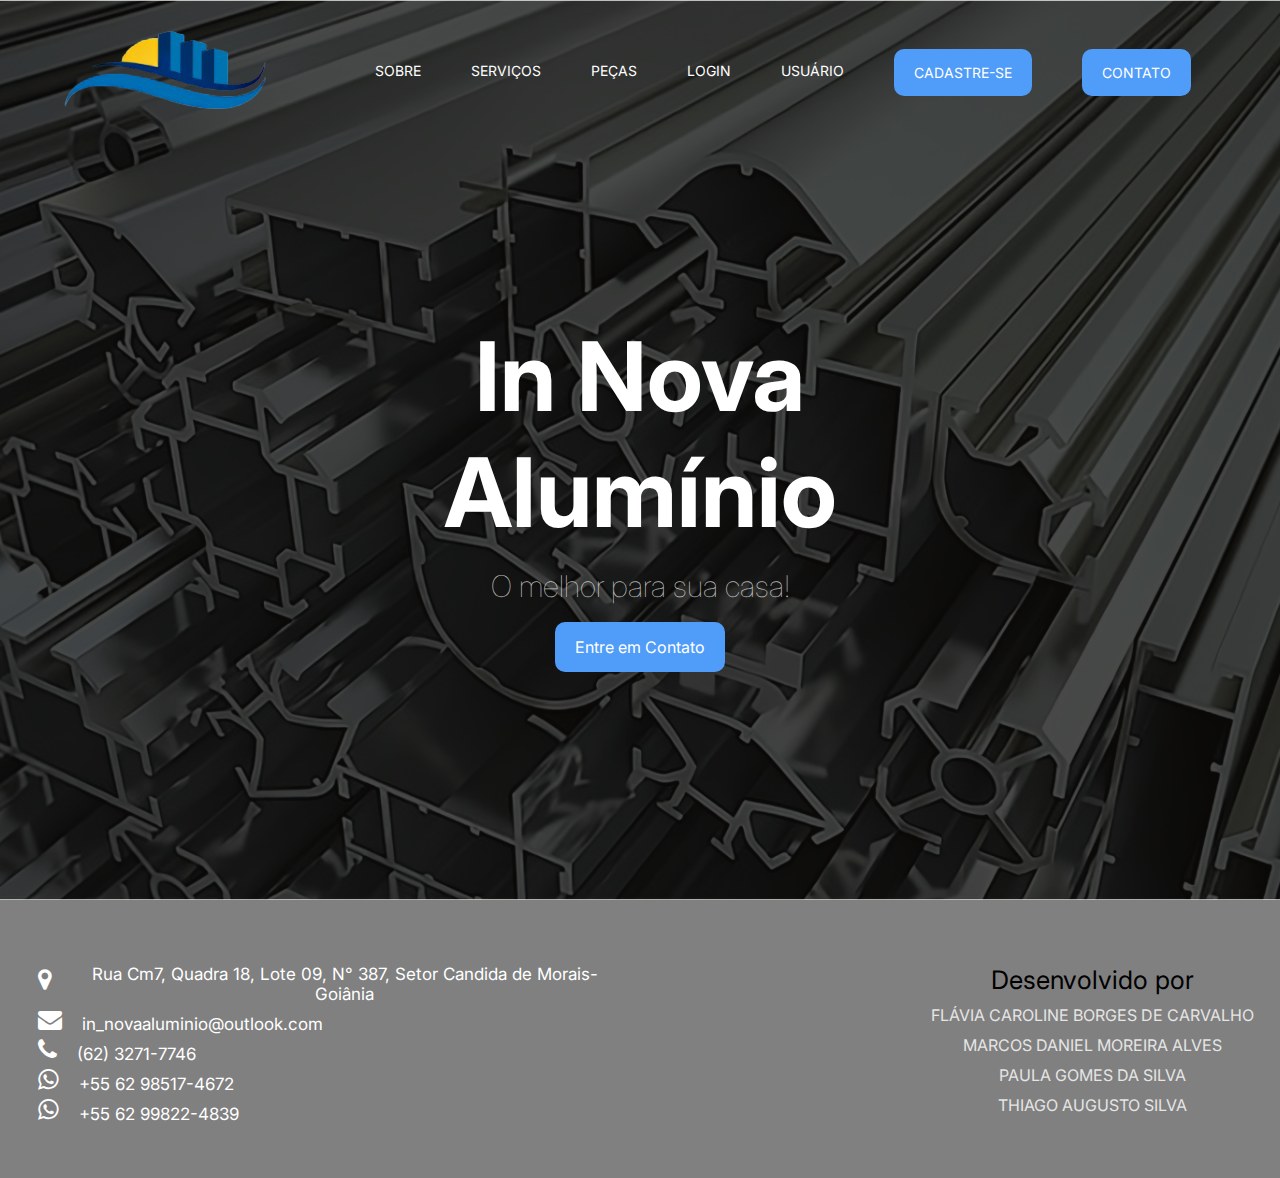
<file: index.html>
<!DOCTYPE html>
<html lang="pt-br">
<head>
    <meta charset="UTF-8">
    <meta name="viewport" content="width=device-width, initial-scale=1.0">
    <link rel="stylesheet" href="https://cdnjs.cloudflare.com/ajax/libs/font-awesome/4.7.0/css/font-awesome.css" integrity="sha512-5A8nwdMOWrSz20fDsjczgUidUBR8liPYU+WymTZP1lmY9G6Oc7HlZv156XqnsgNUzTyMefFTcsFH/tnJE/+xBg==" crossorigin="anonymous" referrerpolicy="no-referrer" />
    <link rel="stylesheet" href="css/style.css">
    <title>In Nova Alumínio</title>
</head>
<body>
    <header style="background-image: url('img/Cabeçalho\ Escuro.png')">
        <div class="container">
            <nav>
                <a href="index.html">
                  <img src="img/Logo sem fundo .png" alt="Logo">
                </a>
                <ul class="ul">
                  <a href="sobre.html">Sobre</a>
                  <a href="servicos.html">Serviços</a>
                  <a href="peças.html">Peças</a>
                  <a href="login.php">Login</a>
                  <a href="sistema.php">Usuário</a>
                  <a class="btn" href="cadastro.php">Cadastre-se</a>
                  <a class="btn" href="contato.php">Contato</a>
                  <div class="close-icon" onclick="closeMenu()">
                    <i class="fa fa-times-circle"></i>
                  </div>
                  </ul>
                <div class="menu-icon" onclick="openMenu()">
                    <i class="fa fa-bars"></i>
                </div>
            </nav>
            <section class="banner">
                <div class="banner-text">
                    <h1>In Nova Alumínio</h1>
                    <p>O melhor para sua casa!</p>
                    <a href="contato.php" class="btn animate-btn">Entre em Contato</a>
                </div>
            </section>
        </div>
    </header>
    <footer class="footer">
        <div class="left-side-footer">
            <div>
                <i class="fa fa-map-marker"></i>
                <p>Rua Cm7, Quadra 18, Lote 09, N° 387, Setor Candida de Morais- Goiânia</p>
            </div>
            <div>
                <i class="fa fa-envelope"></i>
                <p>in_novaaluminio@outlook.com</p>
            </div>
            <div>
                <i class="fa fa-phone"></i>
                <p>(62) 3271-7746</p>
            </div>
            <div>
                <i class="fa fa-whatsapp"></i>
                <p>+55 62 98517-4672</p>
            </div>
            <div>
                <i class="fa fa-whatsapp"></i>
                <p>+55 62 99822-4839</p>
            </div>
        </div>
        <div>
            <p class="Desenvolvido">Desenvolvido por</p>
            <p>FLÁVIA CAROLINE BORGES DE CARVALHO</p>
            <p>MARCOS DANIEL MOREIRA ALVES</p>
            <p>PAULA GOMES DA SILVA</p>
            <p>THIAGO AUGUSTO SILVA </p>
        </div>
    </footer>
    <script src="js/main.js"></script>
</body>
</html>
</file>
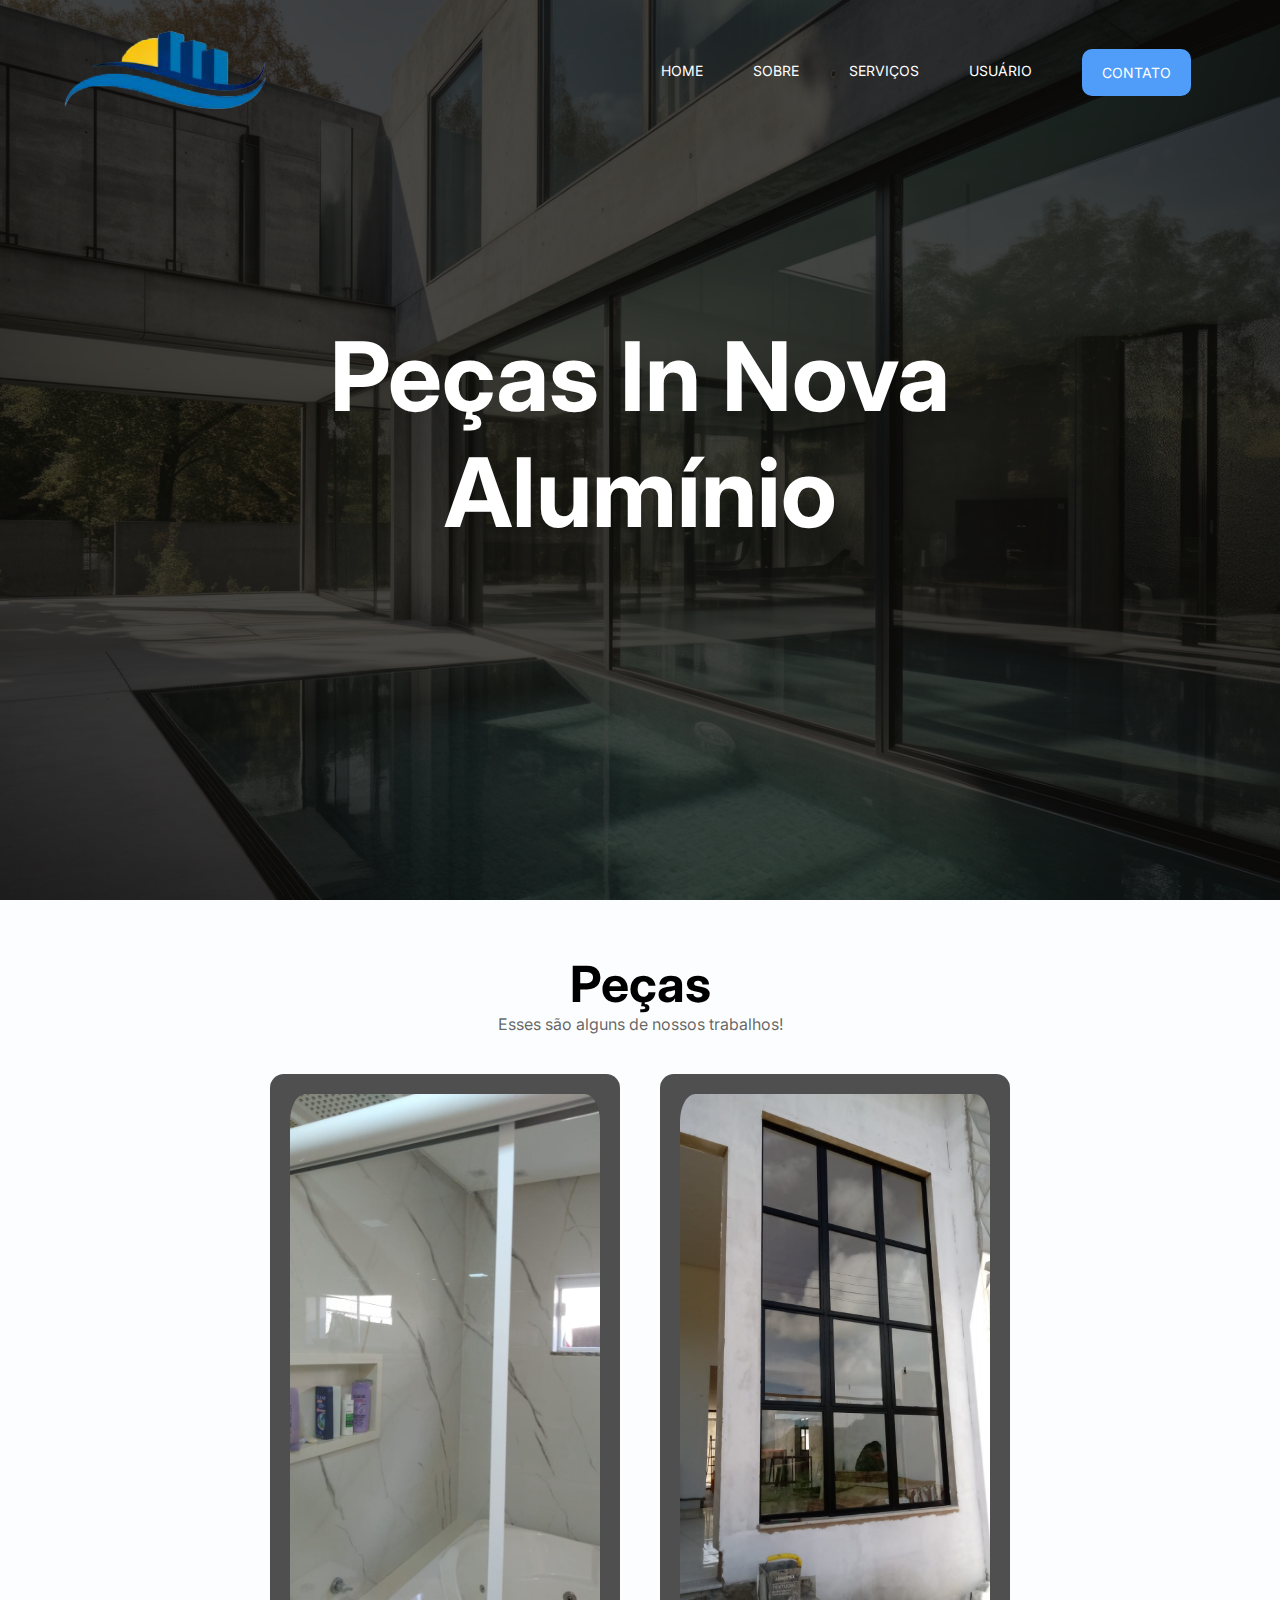
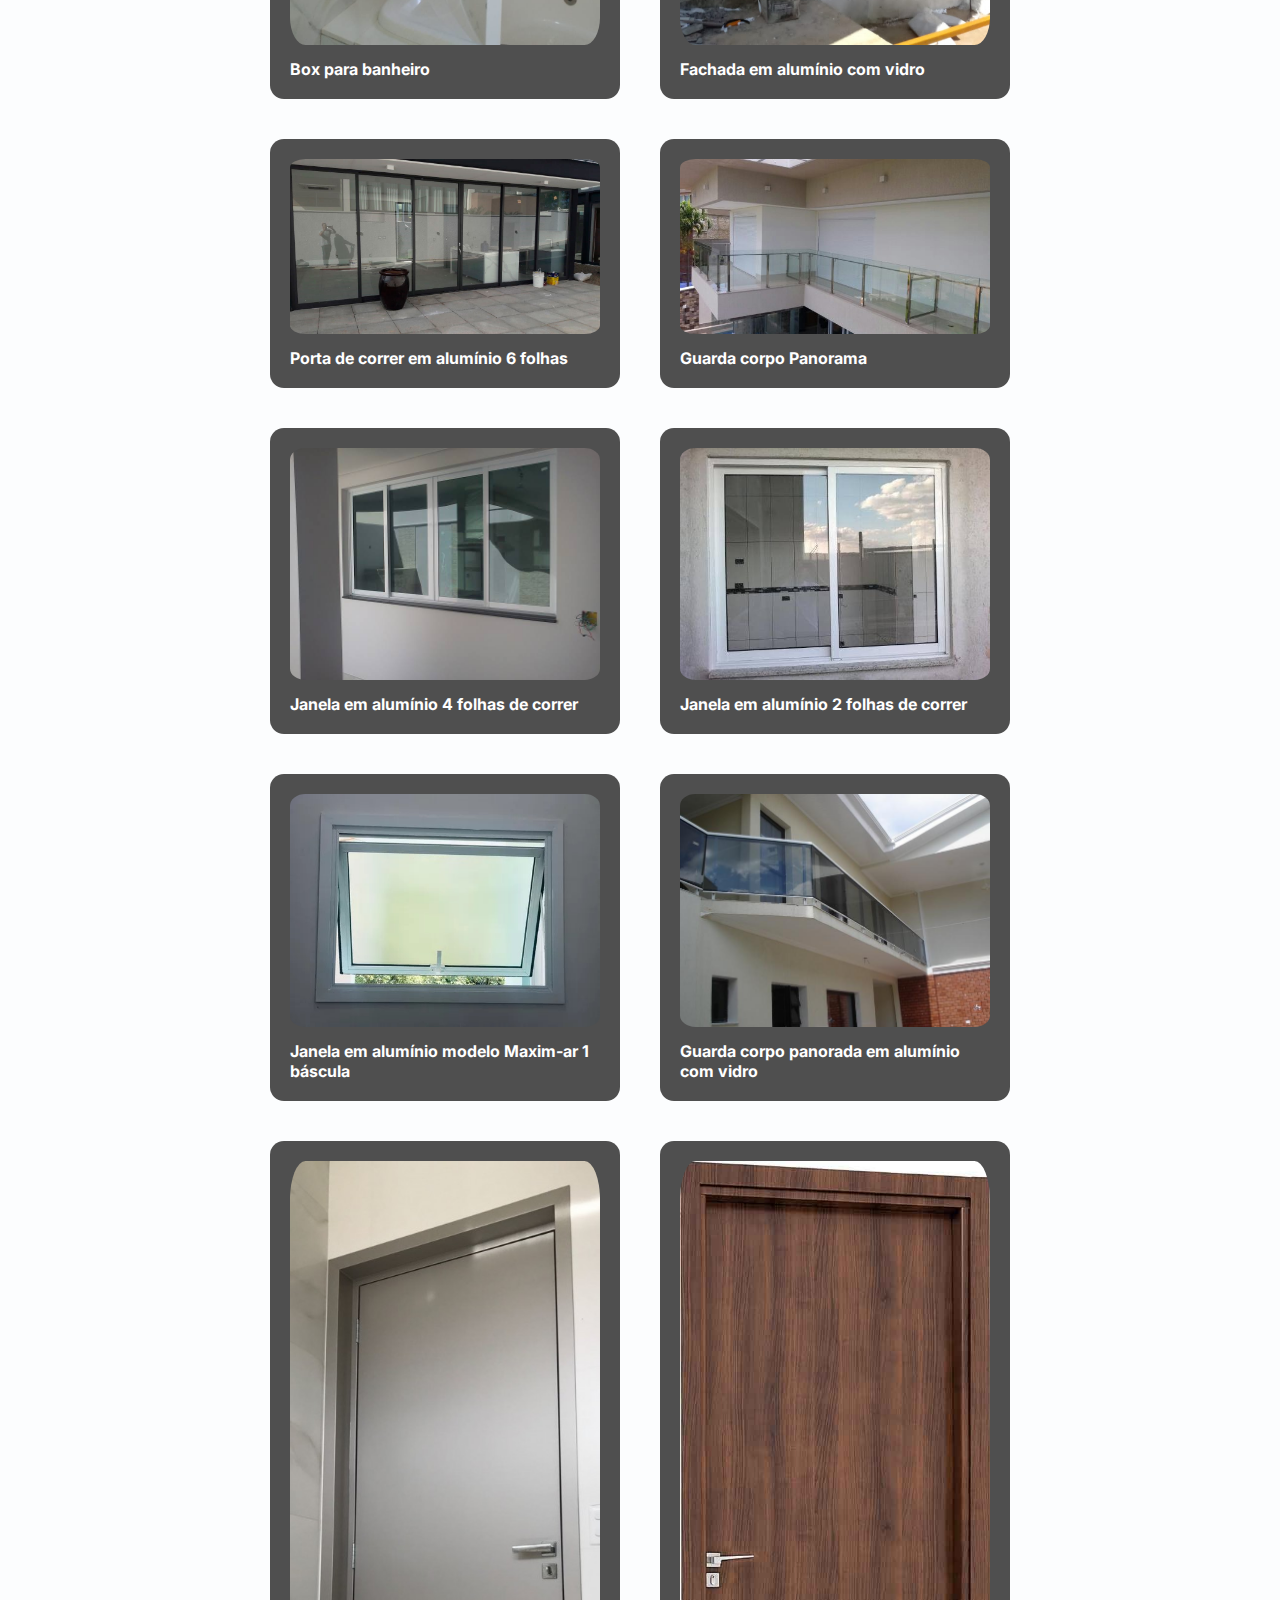
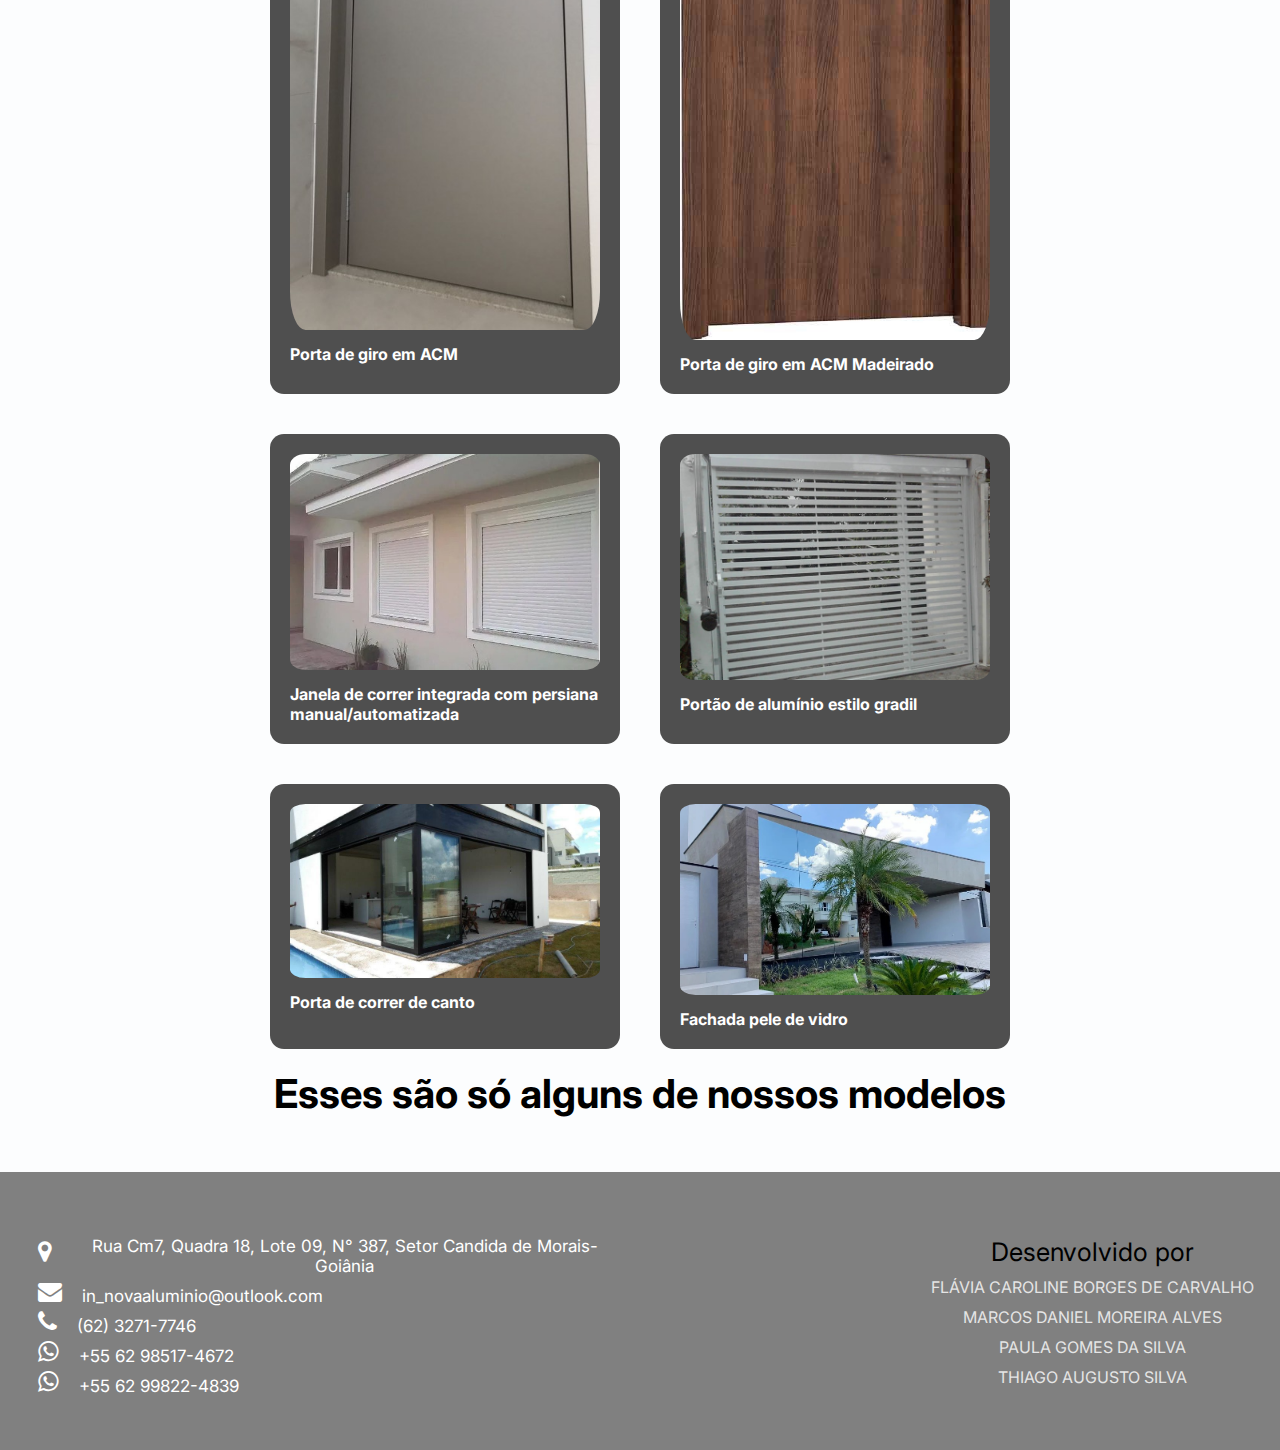
<file: peças.html>
<!DOCTYPE html>
<html lang="pt-br">
<head>
    <meta charset="UTF-8">
    <meta name="viewport" content="width=device-width, initial-scale=1.0">
    <link rel="stylesheet" href="https://cdnjs.cloudflare.com/ajax/libs/font-awesome/4.7.0/css/font-awesome.css" integrity="sha512-5A8nwdMOWrSz20fDsjczgUidUBR8liPYU+WymTZP1lmY9G6Oc7HlZv156XqnsgNUzTyMefFTcsFH/tnJE/+xBg==" crossorigin="anonymous" referrerpolicy="no-referrer" />
    <link rel="stylesheet" href="css/style.css">
    <title>Peças In Nova Alumínio</title>
</head>
<body>
    <header style="background-image: url('img/Peças.png')">
        <div class="container">
            <nav>
                <a href="index.html">
                  <img src="img/Logo sem fundo .png" alt="Logo">
                </a>
                <ul class="ul">
                  <a href="index.html">Home</a>
                  <a href="sobre.html">Sobre</a>
                  <a href="servicos.html">Serviços</a>
                  <a href="sistema.php">Usuário</a>
                  <a class="btn" href="contato.php">Contato</a>
                  <div class="close-icon" onclick="closeMenu()">
                    <i class="fa fa-times-circle"></i>
                  </div>
                  </ul>
                <div class="menu-icon" onclick="openMenu()">
                    <i class="fa fa-bars"></i>
                </div>
            </nav>
            <section class="banner">
                <div class="banner-text">
                    <h1>Peças In Nova Alumínio</h1>
                </div>
            </section>
        </div>
    </header>
    <section class="servicos">
        <div class="container">
            <h3>Peças</h3>
            <p>Esses são alguns de nossos trabalhos!</p>
            <!-- Imagens -->
            <div class="rows-cards">
                <div class="row-card-item">
                    <img src="img/Peças/Box para banheiro padrão.jpeg" alt="Fabricação">
                    <p class="nome-servico"><strong>Box para banheiro</strong></p>
                </div>
                <div class="row-card-item">
                    <img src="img/Peças/Fachada de alumínio com vidro.jpeg" alt="Instalação">
                    <p class="nome-servico"><strong>Fachada em alumínio com vidro</strong></p>
                </div>
                <div class="row-card-item">
                    <img src="img/Peças/Porta de alumínio de correr 6 folhas.jpeg" alt="Manutenção">
                    <p class="nome-servico"><strong>Porta de correr em alumínio 6 folhas</strong></p>
                </div>
                <div class="row-card-item">
                    <img src="img/Peças/Guarda corpo Panorama.jpeg" alt="Manutenção">
                    <p class="nome-servico"><strong>Guarda corpo Panorama</strong></p>
                </div>
                <div class="row-card-item">
                    <img src="img/Peças/Janela de alumínio 4 folhas de correr.jpeg" alt="Manutenção">
                    <p class="nome-servico"><strong>Janela em alumínio 4 folhas de correr</strong></p>
                </div>
                <div class="row-card-item">
                    <img src="img/Peças/Janela de alumínio de correr 2 folhas.jpeg" alt="Manutenção">
                    <p class="nome-servico"><strong>Janela em alumínio 2 folhas de correr</strong></p>
                </div>
                <div class="row-card-item">
                    <img src="img/Peças/Janela de alumínio modelo maxim-ar 1 báscula.jpeg" alt="Manutenção">
                    <p class="nome-servico"><strong>Janela em alumínio modelo Maxim-ar 1 báscula</strong></p>
                </div>
                <div class="row-card-item">
                    <img src="img/Peças/Guarda corpo panorama de alumínio com vidro.jpeg" alt="Manutenção">
                    <p class="nome-servico"><strong>Guarda corpo panorada em alumínio com vidro</strong></p>
                </div>
                <div class="row-card-item">
                    <img src="img/Peças/Porta de giro em ACM.jpeg" alt="Manutenção">
                    <p class="nome-servico"><strong>Porta de giro em ACM</strong></p>
                </div>
                <div class="row-card-item">
                    <img src="img/Peças/Porta de giro de ACM Madeirado.jpeg" alt="Manutenção">
                    <p class="nome-servico"><strong>Porta de giro em ACM Madeirado</strong></p>
                </div>
                <div class="row-card-item">
                    <img src="img/Peças/Janela de correr integrada com persiana manualautomatizada.jpeg" alt="Manutenção">
                    <p class="nome-servico"><strong>Janela de correr integrada com persiana manual/automatizada</strong></p>
                </div>

                <div class="row-card-item">
                    <img src="img/Peças/Portão de alumínio estilo gradil.jpeg" alt="Manutenção">
                    <p class="nome-servico"><strong>Portão de alumínio estilo gradil</strong></p>
                </div>
                <div class="row-card-item">
                    <img src="img/Peças/Porta de correr de canto.jpeg" alt="Manutenção">
                    <p class="nome-servico"><strong>Porta de correr de canto</strong></p>
                </div>
                <div class="row-card-item">
                    <img src="img/Peças/Fachada pele de vidro.jpeg" alt="Manutenção">
                    <p class="nome-servico"><strong>Fachada pele de vidro</strong></p>
            </div>
            <!-- Final das imagens -->
        </div>
        <h4>Esses são só alguns de nossos modelos</h3>
    </section>
    <footer class="footer">
        <div class="left-side-footer">
            <div>
                <i class="fa fa-map-marker"></i>
                <p>Rua Cm7, Quadra 18, Lote 09, N° 387, Setor Candida de Morais- Goiânia</p>
            </div>
            <div>
                <i class="fa fa-envelope"></i>
                <p>in_novaaluminio@outlook.com</p>
            </div>
            <div>
                <i class="fa fa-phone"></i>
                <p>(62) 3271-7746</p>
            </div>
            <div>
                <i class="fa fa-whatsapp"></i>
                <p>+55 62 98517-4672</p>
            </div>
            <div>
                <i class="fa fa-whatsapp"></i>
                <p>+55 62 99822-4839</p>
            </div>
        </div>
        <div>
            <p class="Desenvolvido">Desenvolvido por</p>
            <p>FLÁVIA CAROLINE BORGES DE CARVALHO</p>
            <p>MARCOS DANIEL MOREIRA ALVES</p>
            <p>PAULA GOMES DA SILVA</p>
            <p>THIAGO AUGUSTO SILVA </p>
        </div>
    </footer>
    <script src="js/main.js"></script>
</body>
</html>
</file>
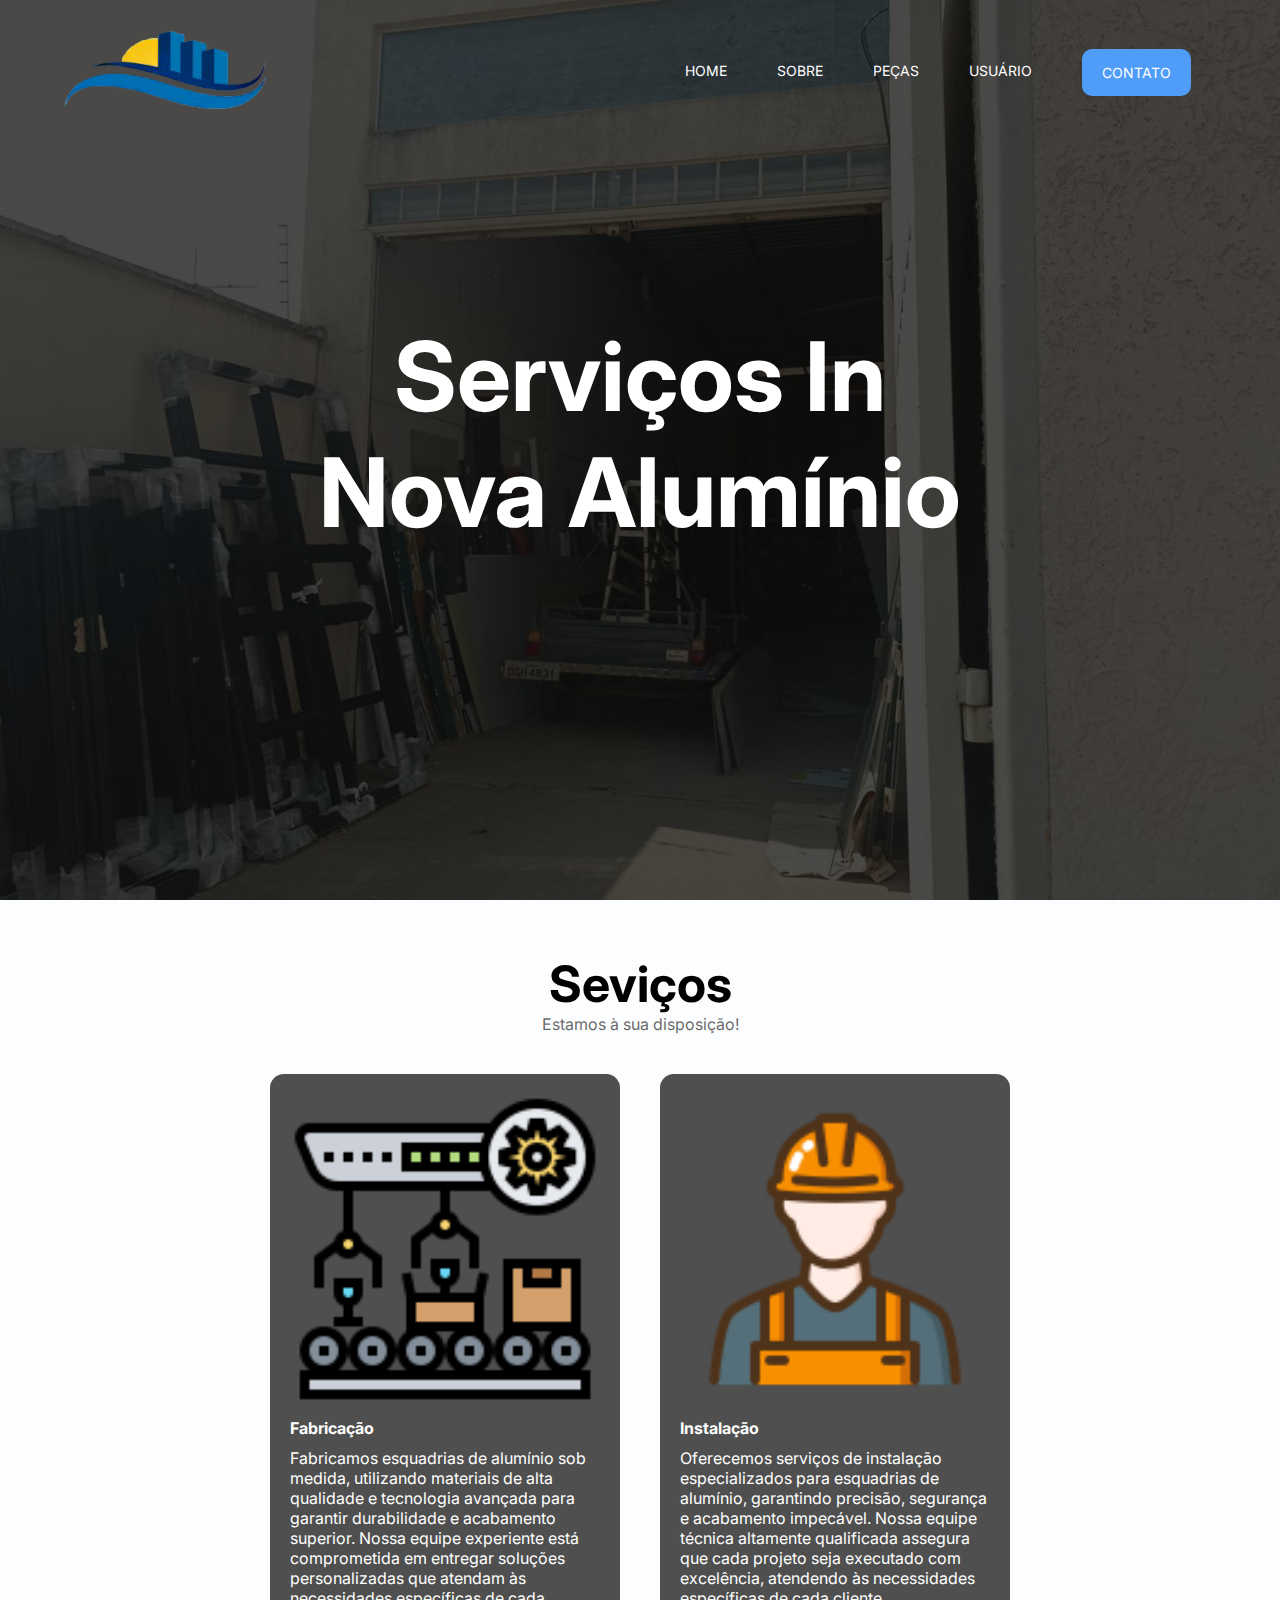
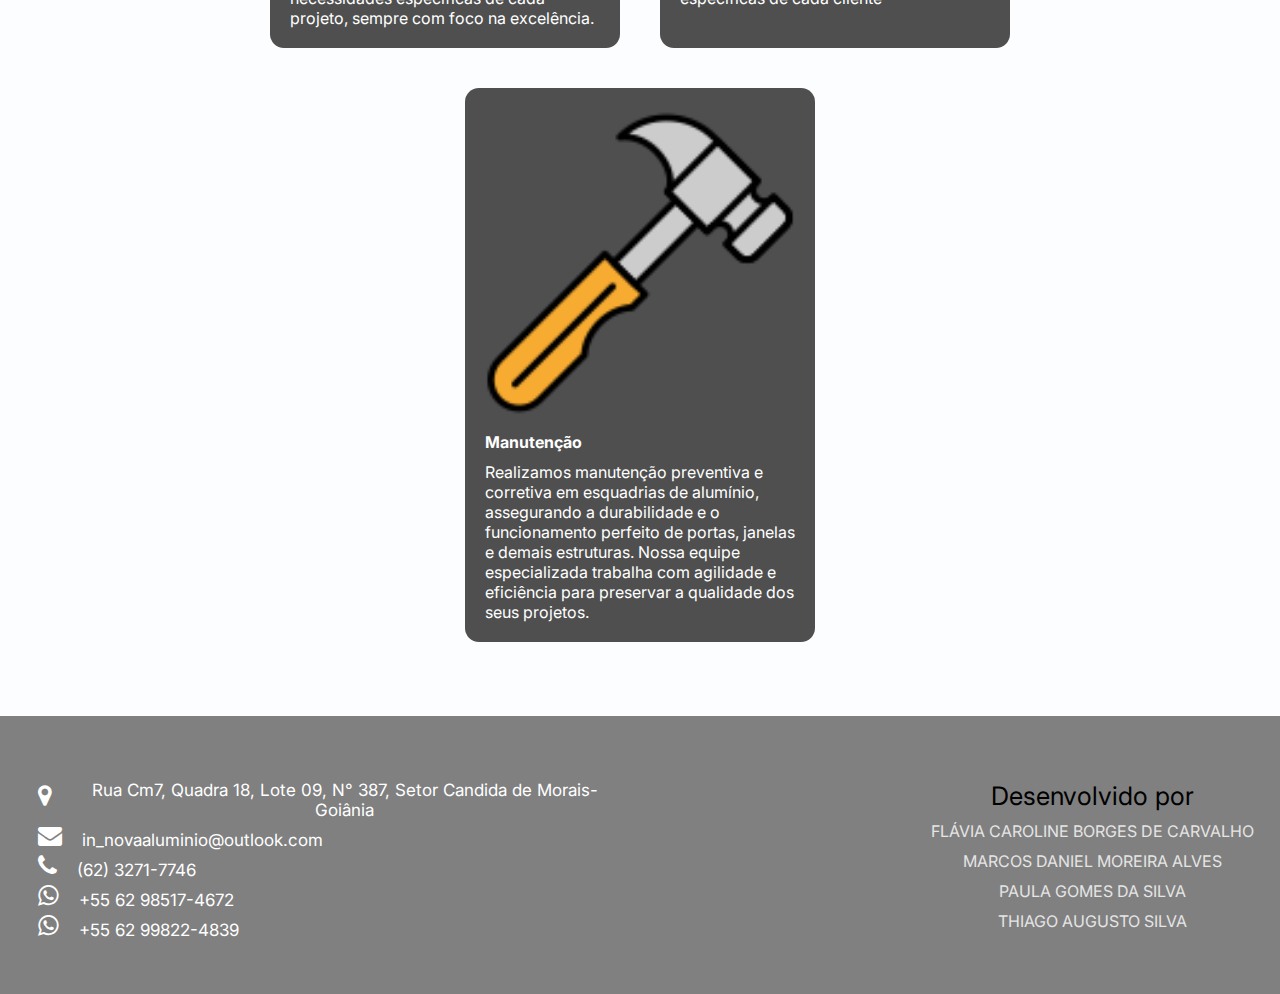
<file: servicos.html>
<!DOCTYPE html>
<html lang="pt-br">
<head>
    <meta charset="UTF-8">
    <meta name="viewport" content="width=device-width, initial-scale=1.0">
    <link rel="stylesheet" href="https://cdnjs.cloudflare.com/ajax/libs/font-awesome/4.7.0/css/font-awesome.css" integrity="sha512-5A8nwdMOWrSz20fDsjczgUidUBR8liPYU+WymTZP1lmY9G6Oc7HlZv156XqnsgNUzTyMefFTcsFH/tnJE/+xBg==" crossorigin="anonymous" referrerpolicy="no-referrer" />
    <link rel="stylesheet" href="css/style.css">
    <title>Serviços In Nova Alumínio</title>
</head>
<body>
    <header style="background-image: url('img/Serviços.png')">
        <div class="container">
            <nav>
                <a href="index.html">
                  <img src="img/Logo sem fundo .png" alt="Logo">
                </a>
                <ul class="ul">
                  <a href="index.html">Home</a>
                  <a href="sobre.html">Sobre</a>
                  <a href="peças.html">Peças</a>
                  <a href="sistema.php">Usuário</a>
                  <a class="btn" href="contato.php">Contato</a>
                  <div class="close-icon" onclick="closeMenu()">
                    <i class="fa fa-times-circle"></i>
                  </div>
                  </ul>
                <div class="menu-icon" onclick="openMenu()">
                    <i class="fa fa-bars"></i>
                </div>
            </nav>
            <section class="banner">
                <div class="banner-text">
                    <h1>Serviços In Nova Alumínio</h1>
                </div>
            </section>
        </div>
    </header>
    <section class="servicos">
        <div class="container">
            <h3>Seviços</h3>
            <p>Estamos à sua disposição!</p>
            <!-- Imagens -->
            <div class="rows-cards">
                <div class="row-card-item">
                    <img src="img/fabricacao.png" alt="Fabricação">
                    <p class="nome-servico"><strong>Fabricação</strong></p>
                    <p class="descricao-servico">Fabricamos esquadrias de alumínio sob medida, utilizando materiais de alta qualidade e tecnologia avançada para garantir durabilidade e acabamento superior. Nossa equipe experiente está comprometida em entregar soluções personalizadas que atendam às necessidades específicas de cada projeto, sempre com foco na excelência.</p>
                </div>
                <div class="row-card-item">
                    <img src="img/worker.png" alt="Instalação">
                    <p class="nome-servico"><strong>Instalação</strong></p>
                    <p class="descricao-servico">Oferecemos serviços de instalação especializados para esquadrias de alumínio, garantindo precisão, segurança e acabamento impecável. Nossa equipe técnica altamente qualificada assegura que cada projeto seja executado com excelência, atendendo às necessidades específicas de cada cliente</p>
                </div>
                <div class="row-card-item">
                    <img src="img/hammer.png" alt="Manutenção">
                    <p class="nome-servico"><strong>Manutenção</strong></p>
                    <p class="descricao-servico">Realizamos manutenção preventiva e corretiva em esquadrias de alumínio, assegurando a durabilidade e o funcionamento perfeito de portas, janelas e demais estruturas. Nossa equipe especializada trabalha com agilidade e eficiência para preservar a qualidade dos seus projetos.</p>
                </div>
            </div>
            <!-- Final das imagens -->
        </div>
    </section>
    <footer class="footer">
        <div class="left-side-footer">
            <div>
                <i class="fa fa-map-marker"></i>
                <p>Rua Cm7, Quadra 18, Lote 09, N° 387, Setor Candida de Morais- Goiânia</p>
            </div>
            <div>
                <i class="fa fa-envelope"></i>
                <p>in_novaaluminio@outlook.com</p>
            </div>
            <div>
                <i class="fa fa-phone"></i>
                <p>(62) 3271-7746</p>
            </div>
            <div>
                <i class="fa fa-whatsapp"></i>
                <p>+55 62 98517-4672</p>
            </div>
            <div>
                <i class="fa fa-whatsapp"></i>
                <p>+55 62 99822-4839</p>
            </div>
        </div>
        <div>
            <p class="Desenvolvido">Desenvolvido por</p>
            <p>FLÁVIA CAROLINE BORGES DE CARVALHO</p>
            <p>MARCOS DANIEL MOREIRA ALVES</p>
            <p>PAULA GOMES DA SILVA</p>
            <p>THIAGO AUGUSTO SILVA </p>
        </div>
    </footer>
    <script src="js/main.js"></script>
</body>
</html>
</file>
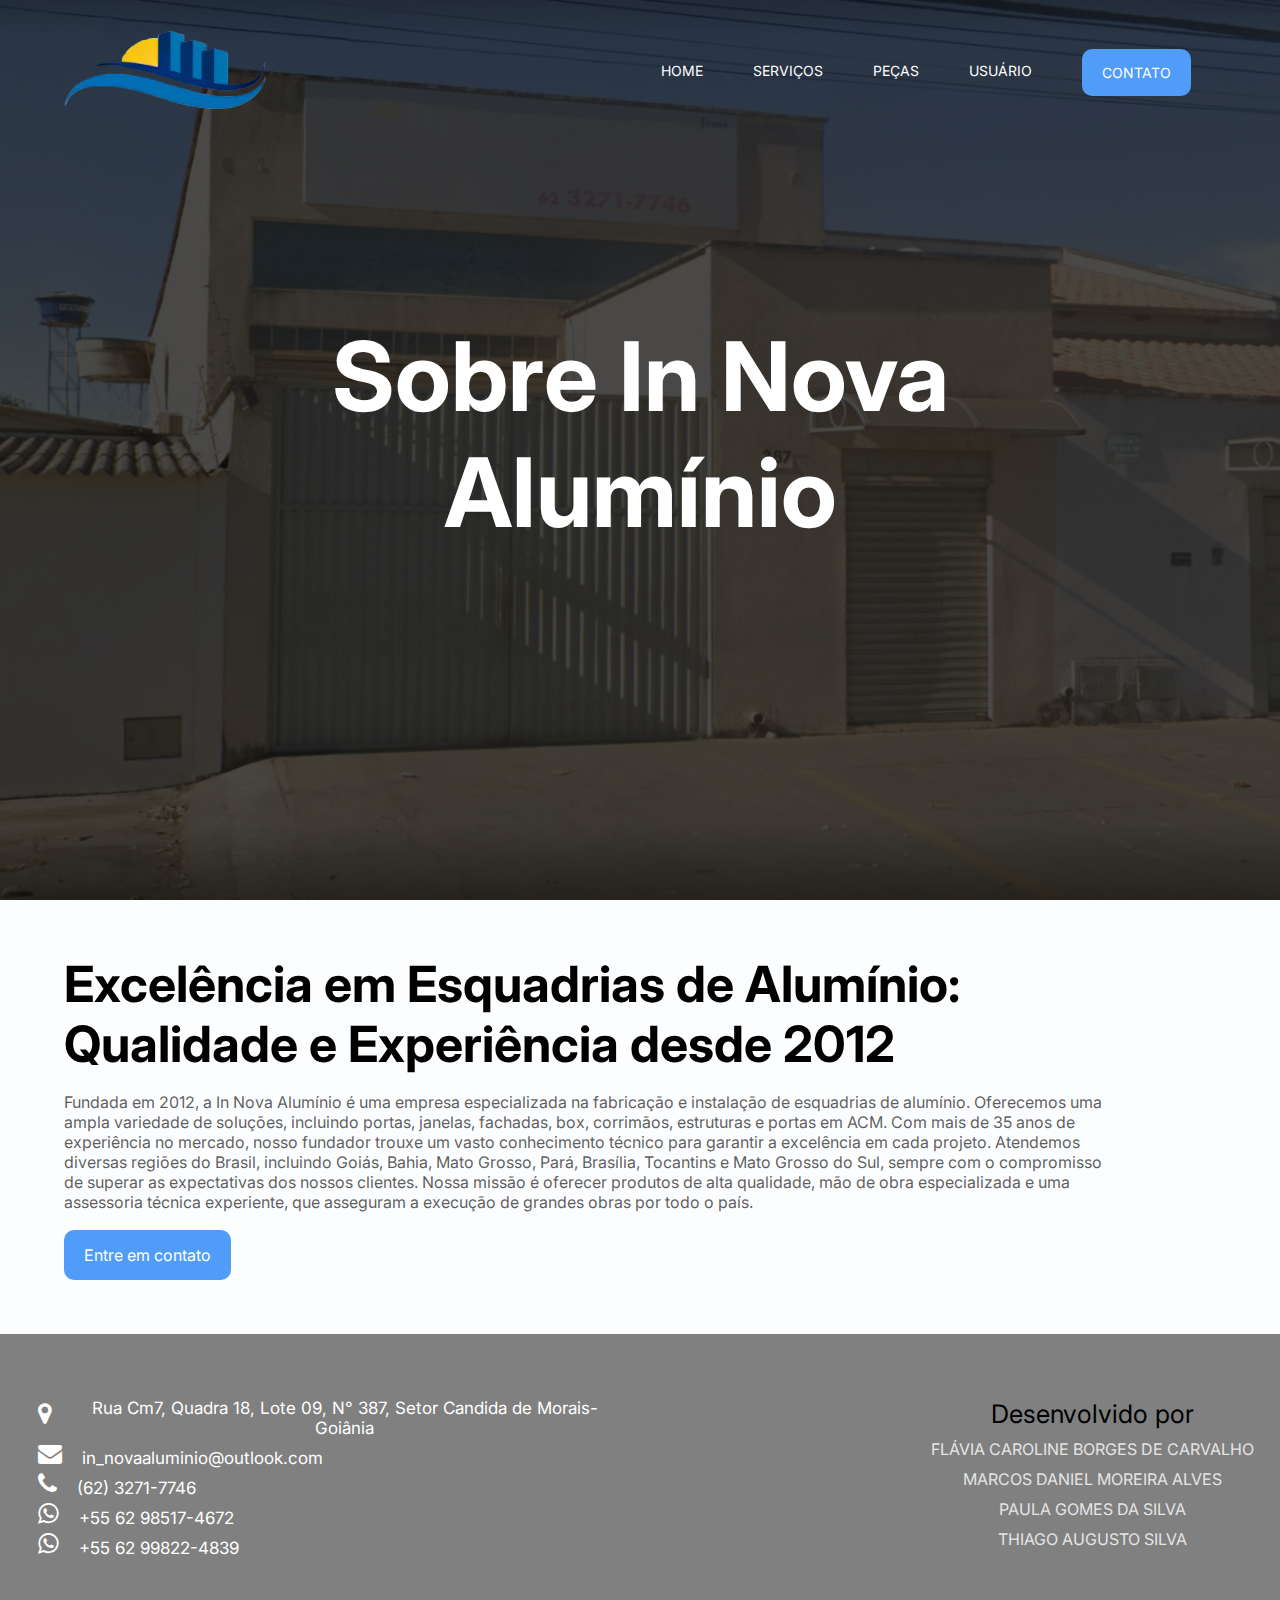
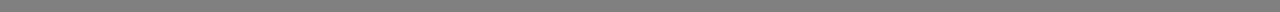
<file: sobre.html>
<!DOCTYPE html>
<html lang="pt-br">
<head>
    <meta charset="UTF-8">
    <meta name="viewport" content="width=device-width, initial-scale=1.0">
    <link rel="stylesheet" href="https://cdnjs.cloudflare.com/ajax/libs/font-awesome/4.7.0/css/font-awesome.css" integrity="sha512-5A8nwdMOWrSz20fDsjczgUidUBR8liPYU+WymTZP1lmY9G6Oc7HlZv156XqnsgNUzTyMefFTcsFH/tnJE/+xBg==" crossorigin="anonymous" referrerpolicy="no-referrer" />
    <link rel="stylesheet" href="css/style.css">
    <title>Sobre In Nova Alumínio</title>
</head>
<body>
    <header style="background-image: url('img/Sobre\ Escuro\ .png')">
        <div class="container">
            <nav>
                <a href="index.html">
                  <img src="img/Logo sem fundo .png" alt="Logo">
                </a>
                <ul class="ul">
                  <a href="index.html">Home</a>
                  <a href="servicos.html">Serviços</a>
                  <a href="peças.html">Peças</a>
                  <a href="sistema.php">Usuário</a>
                  <a class="btn" href="contato.php">Contato</a>
                  <div class="close-icon" onclick="closeMenu()">
                    <i class="fa fa-times-circle"></i>
                  </div>
                  </ul>
                <div class="menu-icon" onclick="openMenu()">
                    <i class="fa fa-bars"></i>
                </div>
            </nav>
            <section class="banner">
                <div class="banner-text">
                    <h1>Sobre In Nova Alumínio</h1>
                </div>
            </section>
        </div>
    </header>
    <section class="sobre">
        <div class="container">
            <div class="sobre-text">
                <h3>Excelência em Esquadrias de Alumínio: Qualidade e Experiência desde 2012</h3>
                <p>Fundada em 2012, a In Nova Alumínio é uma empresa especializada na fabricação e instalação de esquadrias de alumínio. Oferecemos uma ampla variedade de soluções, incluindo portas, janelas, fachadas, box, corrimãos, estruturas e portas em ACM. Com mais de 35 anos de experiência no mercado, nosso fundador trouxe um vasto conhecimento técnico para garantir a excelência em cada projeto.

                    Atendemos diversas regiões do Brasil, incluindo Goiás, Bahia, Mato Grosso, Pará, Brasília, Tocantins e Mato Grosso do Sul, sempre com o compromisso de superar as expectativas dos nossos clientes. Nossa missão é oferecer produtos de alta qualidade, mão de obra especializada e uma assessoria técnica experiente, que asseguram a execução de grandes obras por todo o país.
                </p>
                <a href="contato.php" class="btn animate-btn">Entre em contato</a>
            </div>
            <div class="sobre-img">
            </div>
        </div>
    </section>
    <footer class="footer">
        <div class="left-side-footer">
            <div>
                <i class="fa fa-map-marker"></i>
                <p>Rua Cm7, Quadra 18, Lote 09, N° 387, Setor Candida de Morais- Goiânia</p>
            </div>
            <div>
                <i class="fa fa-envelope"></i>
                <p>in_novaaluminio@outlook.com</p>
            </div>
            <div>
                <i class="fa fa-phone"></i>
                <p>(62) 3271-7746</p>
            </div>
            <div>
                <i class="fa fa-whatsapp"></i>
                <p>+55 62 98517-4672</p>
            </div>
            <div>
                <i class="fa fa-whatsapp"></i>
                <p>+55 62 99822-4839</p>
            </div>
        </div>
        <div>
            <p class="Desenvolvido">Desenvolvido por</p>
            <p>FLÁVIA CAROLINE BORGES DE CARVALHO</p>
            <p>MARCOS DANIEL MOREIRA ALVES</p>
            <p>PAULA GOMES DA SILVA</p>
            <p>THIAGO AUGUSTO SILVA </p>
        </div>
    </footer>
    <script src="js/main.js"></script>
</body>
</html>
</file>
<file: css/style.css>
@import url('https://fonts.googleapis.com/css2?family=Inter:ital,opsz,wght@0,14..32,100..900;1,14..32,100..900&display=swap');
*{
    margin: 0;
    padding: 0;
    box-sizing: border-box;
    text-decoration: none;
    outline: none;
    font-family: "Inter", sans-serif;
}
body{
    background-color: #f1f6fc31;
}
section,
footer {
    padding: 54px 0;
}
h3{
    font-size: 50px;
}
p{
    color: #0000009c;
}
.container{
    max-width: 1400px;
    margin: 0 auto;
    padding: 0 5%;
}
.btn{
    background-color: #4f9cf9;
    color: white;
    padding: 15px 20px;
    border-radius: 10px;
    cursor: pointer;
    display: inline-block;
    transition: 0.1s;
    animation: animate-outline 1s ease infinite;
}
.btn:hover{
    background-color: #3580db;
    animation: animate-outline 1s ease forwards;
}
.btncontato{
    background-color: #4f9cf9;
    color: white;
    padding: 15px 20px;
    border-radius: 10px;
    cursor: pointer;
    display: inline-block;
    transition: 0.1s;
    animation: animate-outline 1s ease infinite;
}
@keyframes animate-outline {
    from{
        outline: 0px solid #4f9bf98a
    }
    to{
        outline: 15px solid #4f9bf900;
    }
}
header{
    background-position: center;
    background-size: cover;
    background-attachment: fixed;
    min-height: 100vh;
    overflow: hidden;
}
nav{
    display: flex;
    align-items: center;
    justify-content: space-between;
    padding-top: 30px;
}
nav ul{
    display: flex;
    align-items: center;
}
nav ul a{
    color: white;
    margin: 0 25px;
    text-transform: uppercase;
    font-size: 14px;
    display: block;
}
nav ul a:not(.btn)::after{
    content: "";
    background-color: #4f9cf9;
    height: 3px;
    width: 0%;
    display: block;
    margin: 0 auto;
    transition: 0.3s;
}
nav ul a:hover::after{
    width: 100%;
}
nav .menu-icon{
    cursor: pointer;
    font-size: 25px;
    color: white;
    display: none;
}
nav .close-icon{
    display: none;
    font-size: 30px;
    color: white;
}
.banner{
    display: flex;
    justify-content: center;
}
.banner .banner-text{
    margin: 150px;
    text-align: center;
    padding: 0 90px;
}
.banner .banner-text h1{
    font-size: 96px;
    color: white;
}
.banner .banner-text p{
    font-size: 30px;
    color: #ffffffb7;
    font-weight: lighter;
    margin: 18px 0;
}
.footer{
    display: flex;
    justify-content: space-between;
    background-color: gray;
    text-align: center;
}
.footer div{
    margin: 0 2%;
}
.footer .Desenvolvido{
    font-family: "Inter", sans-serif;
    color: black;
    font-size: 1.6rem;
}
.footer p{
    color: rgb(229, 229, 229);
    margin-top: 10px;
}
.sobre .container{
    display: flex;
    align-items: center;
    justify-content: space-between;
}
.sobre .sobre-text p{
    margin: 18px 0;
    color: #000000a6;
}
.sobre .sobre-img{
    width: 50%;
}
.sobre .sobre-img img{
    width: 50%;
    border-radius: 10px;
}
.servicos h3{
    text-align: center;
}
.servicos h4{
    text-align: center;
    font-size: 40px;
}
.servicos .container >p{
    text-align: center;
}
.servicos .rows-cards{
    display: flex;
    justify-content: center;
    margin-top: 20px;
    flex-wrap: wrap;
}
.servicos .row-card-item{
    background-color: rgb(79, 79, 79);
    width: 350px;
    padding: 20px;
    border-radius: 14px;
    margin: 20px;
}
.servicos .row-card-item img{
    width: 100%; 
    border-radius: 5%;
}
.servicos .row-card-item p{
    color: white;
    margin-top: 10px;
}
.contato-info{
    display: flex;
    justify-content: space-between;
    margin-top: 50px;
}
.contato-info .left-side{
    width: 50%;
    padding: 30px;
    background-color: gray;
    border-radius: 14px;
    margin-right: 50px;
    height: fit-content;
}
.contato-info .left-side div{
    display: flex;
    align-items: center;
    margin-bottom: 10px;
}
.contato-info .left-side div i{
    font-size: 24px;
    margin-right: 20px;
    color: white;
}
.contato-info .left-side p{
    font-size: 17px;
    color: white;
}
.contato-info .right-side{
    width: 50%;
}
.contato-info .right-side input{
    display: block;
    width: 100%;
    margin-bottom: 10px;
    height: 47px;
    padding: 15px;
    border-radius: 9px;
    transition: 0.3s;
    border: 1px solid gray;
    color: #212121;
    font-weight: lighter;
}
.contato-info .right-side input:focus,
.contato-info .right-side textarea:focus{
    border-color: #4f9cf9;
}
.contato-info .right-side textarea{
    border: 1px solid gray;
    color: #212121;
    border-radius: 9px;
    margin-bottom: 10px;
    padding: 15px;
    width: 100%;
    transition: 0.3s;
    resize: none;
}
.contato-info .right-side button{
    border: none;
}
.footer.left-side-footer{
    display: flex;
    flex-direction: column;
}
.footer .left-side-footer div{
    display: flex;
    align-items: center;
}
.footer .left-side-footer div i{
    font-size: 24px;
    margin-right: 20px;
    color: white;
}
.footer .left-side-footer p{
    font-size: 17px;
    color: white;
}
@media(max-width: 830px){
    .ul{
        position: fixed;
        top: 0;
        left: 0;
        background-color: gray;
        width: 100%;
        height: 100%;
        flex-direction: column;
        align-items: center;
        justify-content: center;
        clip-path: circle(0% at 100% 0);
        transition: 0.7s;
    }
    .ul.open{
        clip-path: circle(141.4% at 100% 0);
    }
    .ul a{
        margin: 10px 0;
        font-size: 16px;
    }
    nav .menu-icon{
        display: block;
    }
    nav .close-icon{
        display: block;
        position: absolute;
        top: 46px;
        right: 28px;
    }
    .banner .banner-text{
        padding: 0;
        margin: 80px;
    }
    .banner .banner-text h1{
        font-size: 80px;
    }
    .banner .banner-text p{
        font-size: 15px;
    }
    .sobre .container{
        flex-direction: column-reverse;
    }
    .sobre .sobre-text{
        width: 100%;
    }
    .contato .contato-info{
        flex-direction: column-reverse;
    }
    .contato-info .right-side,
    .contato-info .left-side{
        width: 100%;
    }
    .contato-info .right-side{
        margin-bottom: 30px;
    }
    .footer {
        flex-direction: column;
    }
    .footer .left-side-footer {
        display: flex;
        flex-direction: column;
        align-items: center;
        margin-bottom: 4%;
    }
}
@media(max-width: 500px) {
    .banner .banner-tex{
        font-size: 50px;
    }
}

.Login{
    font-family: Arial, Helvetica, sans-serif;
    background-position: center;
    background-size: cover;
    background-attachment: fixed;
}
.LoginDiv{
    background-color: rgba(255, 255, 255, 0.2);
    position: absolute;
    top: 50%;
    left: 50%;
    transform: translate(-50%, -50%);
    padding: 80px;
    border-radius: 15px;
    color: white;
}
.loginin{
    padding: 15px;
    border: none;
    outline: none;
    font-size: 15px;
}
.buttonlogin{
    background-color: dodgerblue;
    border: none;
    padding: 15px;
    width: 100%;
    border-radius: 10px;
    color: white;
    font-size: 15px;
    cursor: pointer;
}
.buttonlogin:hover{
    background-color: deepskyblue;
}
.Cadastro{
    font-family: Arial, Helvetica, sans-serif;
    background-position: center;
    background-size: cover;
    background-attachment: fixed;
}
.box{
    color: white;
    position: absolute;
    top: 50%;
    left: 50%;
    transform: translate(-50%, -50%);
    background-color: rgba(255, 255, 255, 0.2);
    padding: 15px;
    border-radius: 15px;
    width: 20%;
}
fieldset{
    border: 3px solid gray;
}
legend{
    border: 1px solid gray;
    padding: 10px;
    text-align: center;
    background-color: gray;
    border-radius: 8px;
}
.inputBox{
    margin-left: 10px;
    position: relative;
}
.inputUser{
    background: none;
    border: none;
    border-bottom: 1px solid gray;
    outline: none;
    color: white;
    font-size: 15px;
    width: 96%;
    letter-spacing: 2px;
}
.labelInput{
    position: absolute;
    top: 0px;
    left: 0px;
    pointer-events: none;
    transition: .5s;
}
.inputUser:focus ~ .labelInput,
.inputUser:valid ~ .labelInput{
    top: -20px;
    font-size: 12px;
    color: white;
}
#submit{
    margin-left: 5px;
    margin-bottom: 10px;
    border: none;
    background-color: #4f9cf9;
    width: 95%;
    padding: 15px;
    font-size: 15px;
    border-radius: 10px;
    cursor: pointer;
}
#submit:hover{
    background-color: #3580db;
}
#update{
    margin-left: 5px;
    margin-bottom: 10px;
    border: none;
    background-color: #4f9cf9;
    width: 95%;
    padding: 15px;
    font-size: 15px;
    border-radius: 10px;
    cursor: pointer;
}
#update:hover{
    background-color: #3580db;
}
.table{
    overflow: visible;
    table-layout: auto;
    margin: 20px auto;
    width: 90%;
    border-collapse: collapse;
    font-family: Arial, Helvetica, sans-serif;
    font-size: 14px;
    color: #333;
    background-color: #f9f9f9;
    box-shadow: 0 4px 8px rgba(0,0,0,0.1);
    border-radius: 8px;
    overflow: hidden;
}
.table thead th {
    white-space: normal;
    word-wrap: break-word;
    background-color: #4CAF50;
    color: white;
    text-align: left;
    padding: 12px;
    border-bottom: 2px solid #ddd;
}
.table tbody td {
    height: auto;
    overflow: visible;
    white-space: normal;
    word-wrap: break-word;
    padding: 15px;
    text-align: left;
    border-bottom: 1px solid #ddd;
}
.table tbody tr:nth-child(even){
    background-color: #f2f2f2;
}
.td:nth-child(4) {
    width: 50%;
}
.table tbody tr:hover {
    background-color: #e0f7fa;
    transition: background-color 0.3s ease;
}
.table tbody td:last-child {
    text-align: center;
}
@media screen and (max-width: 768px) {
    .table{
        font-size: 12px;
    }
}
</file>
